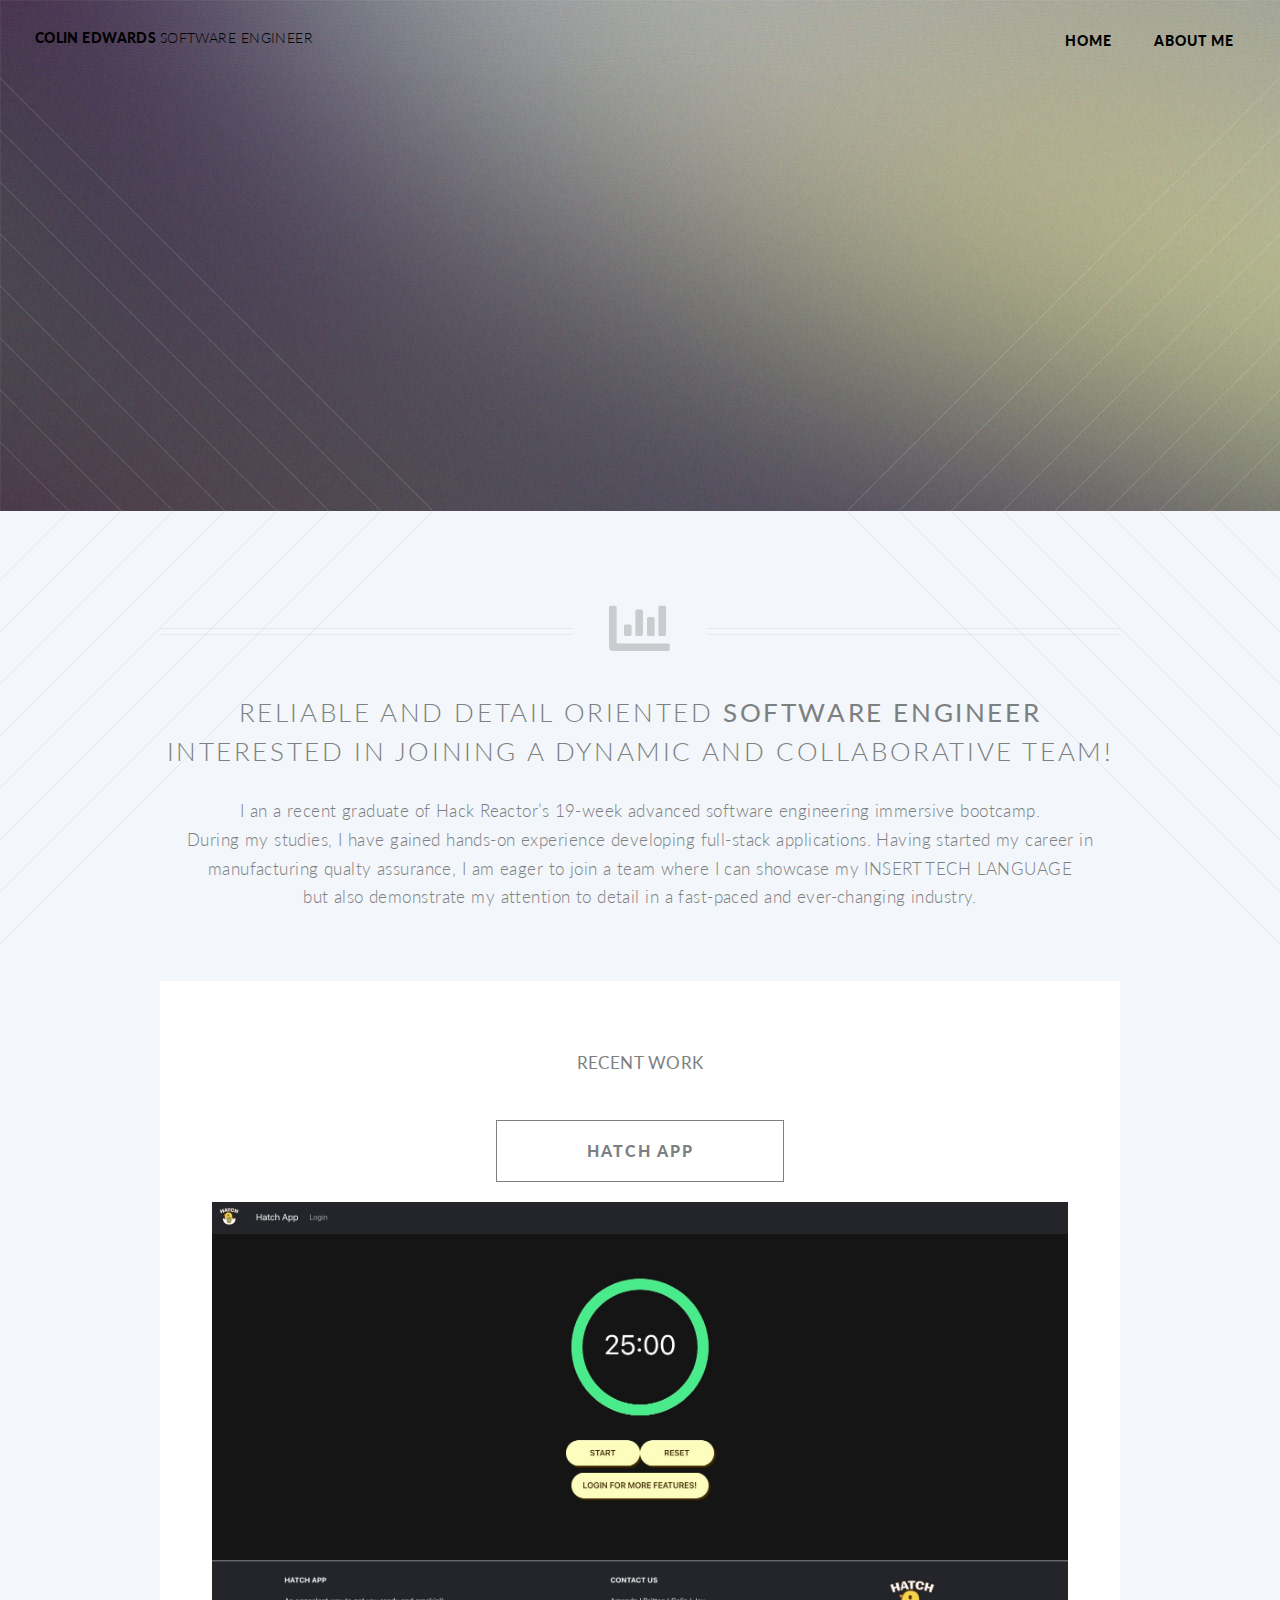
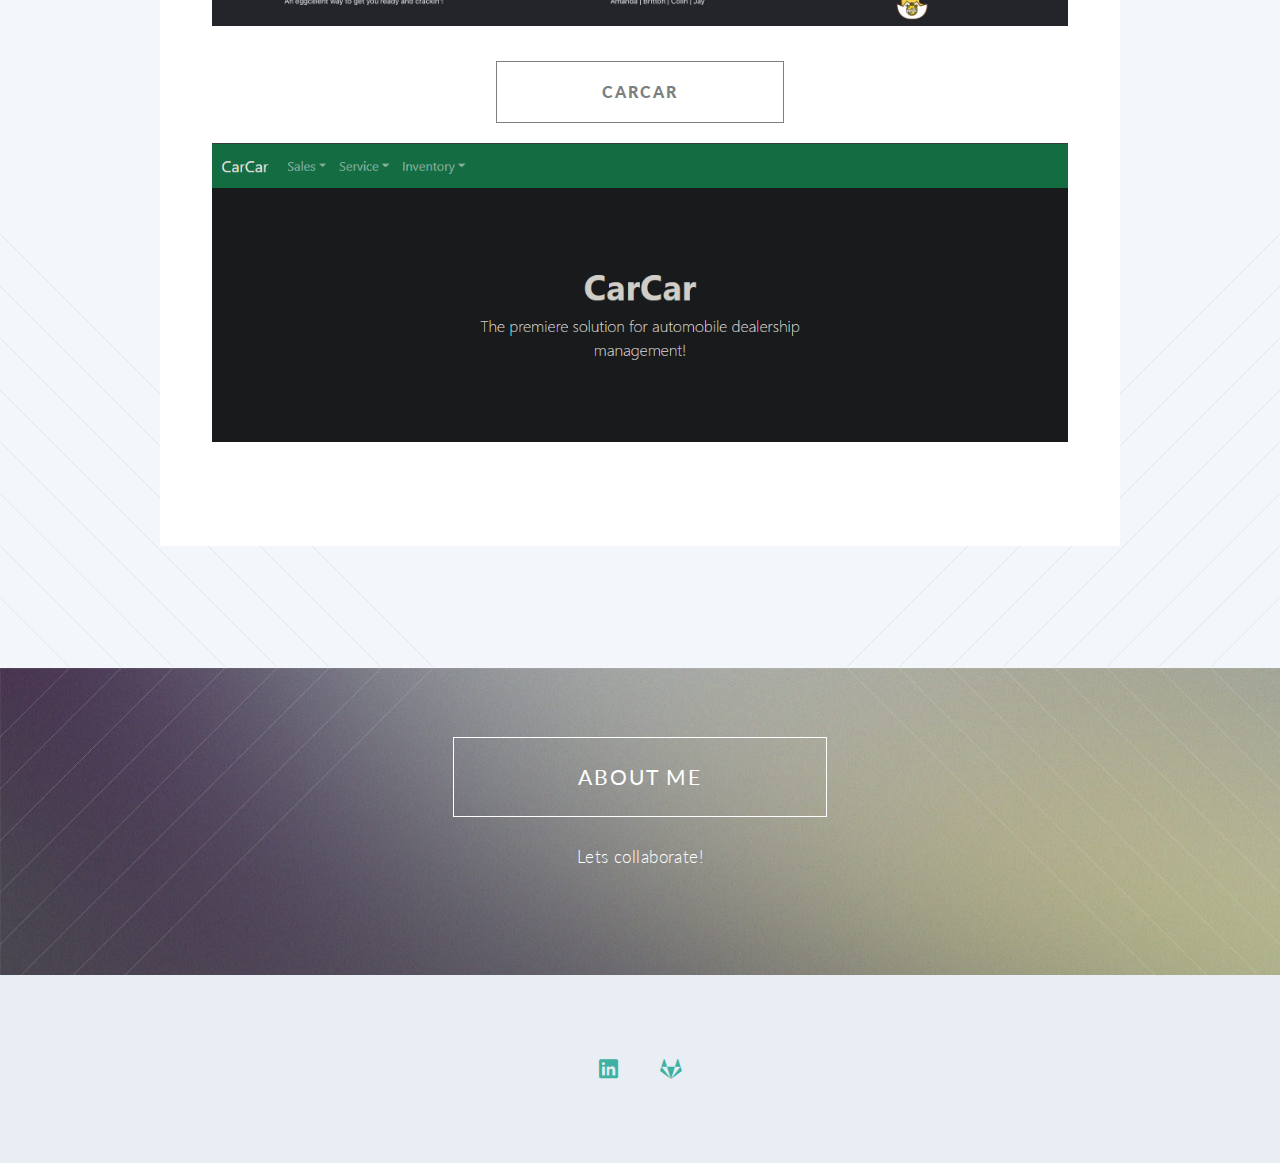
<file: index.html>
<!DOCTYPE HTML>
<html>
	<head>
		<title>Colin Edwards</title>
		<meta charset="utf-8" />
		<meta name="viewport" content="width=device-width, initial-scale=1, user-scalable=no" />
		<link rel="stylesheet" href="assets/css/main.css" />
		<noscript><link rel="stylesheet" href="assets/css/noscript.css" /></noscript>
	</head>
	<body class="index is-preload">
		<div id="page-wrapper">

			<!-- Header -->
				<header id="header" class="alt">
					<h1 id="logo"><a href="index.html">Colin Edwards <span>software engineer</span></a></h1>
					<nav id="nav">
						<ul>
							<li class="current"><a href="index.html">HOME</a></li>
							<li class="current"><a href="colin.html">ABOUT ME</a></li>
							</li>
						</ul>
					</nav>
				</header>
			<!-- Banner -->
				<section id="banner">
					<div class="inner">
						<header>
							<h2><a href="colin.html">Colin Edwards</a></h2>
						</header>
						<p>southern california
						<br />
						<a href="https://www.linkedin.com/in/colin-edwards-/">linkedin.com/colin-edwards-</a>
						<br />
						ColinEdwards8@gmail.com</p>
				
					</div>

				</section>

			<!-- Main -->
				<article id="main">

					<header class="special container">
						<span class="icon solid fa-chart-bar"></span>
						<h2>Reliable and detail oriented <strong>Software Engineer</strong> interested in joining a dynamic and collaborative team!</h2>
						<p>I an a recent graduate of Hack Reactor’s 19-week advanced software engineering immersive bootcamp. 
						<br />
						During my studies, I have gained hands-on experience developing full-stack applications.
						Having started my career in 
						<br />
						manufacturing qualty assurance, I am eager to join a team where I can showcase my INSERT TECH LANGUAGE
						<br />
						but also demonstrate my attention to detail in a fast-paced and ever-changing industry.</p>
					</header>

					<!-- One -->
					
					
					<!-- Three -->
					<section class="wrapper style3 container special">
							
						<header class="major">
							<h1><strong>Recent Work</strong></h1>
							</header>

							<div class="col">
								<div class="col-6 col-12-narrower">
									
									<section>
										<header>
											<h3><a href="hatch-app.html" class="button">Hatch App</a></h3>
										</header>
										<a href="hatch-app.html" class="image featured"><img src="images/landing_page.jpg" alt="" /></a>
									</section>

								</div>
								<div class="col-6 col-12-narrower">
									
									<section>
										<header>
											<h3><a href="car-car.html" class="button">CarCar</a></h3>
										</header>
										<a href="car-car.html" class="image featured"><img src="images/cacar-mainl.PNG" alt="" /></a>
									</section>
									
								</div>
							</div>
							
						</section>

					</article>
					
					<!-- CTA -->
					<section id="cta">
						
						<header>
							<h2><a href="colin.html" class="button"><strong>About Me</strong></a></h2>
							<p>Lets collaborate!</p>
						</header>
				</section>
				
				<!-- Footer -->
				<footer id="footer">
					
					<ul class="icons">
						<li><a href="https://www.linkedin.com/in/colin-edwards-/" class="icon brands circle fa-linkedin"><span class="label">Linkedin</span></a></li>
						<li><a href="https://gitlab.com/Colin.Edwards" class="icon brands circle fa-gitlab"><span class="label">Gitlab</span></a></li>
					</ul>
				</footer>
					
				</div>
			<script src="assets/js/jquery.min.js"></script>
			<script src="assets/js/jquery.dropotron.min.js"></script>
			<script src="assets/js/jquery.scrolly.min.js"></script>
			<script src="assets/js/jquery.scrollex.min.js"></script>
			<script src="assets/js/browser.min.js"></script>
			<script src="assets/js/breakpoints.min.js"></script>
			<script src="assets/js/util.js"></script>
			<script src="assets/js/main.js"></script>
			
		</body>
		</html>
</file>
<file: assets/css/noscript.css>
/*
	Twenty by HTML5 UP
	html5up.net | @ajlkn
	Free for personal and commercial use under the CCA 3.0 license (html5up.net/license)
*/

/* Banner */

	#banner .inner {
		opacity: 1;
	}
</file>
<file: assets/css/main.css>
@import url("fontawesome-all.min.css");
@import url("https://fonts.googleapis.com/css?family=Lato:300,400,900");

/*
	Twenty by HTML5 UP
	html5up.net | @ajlkn
	Free for personal and commercial use under the CCA 3.0 license (html5up.net/license)
*/

html, body, div, span, applet, object,
iframe, h1, h2, h3, h4, h5, h6, p, blockquote,
pre, a, abbr, acronym, address, big, cite,
code, del, dfn, em, img, ins, kbd, q, s, samp,
small, strike, strong, sub, sup, tt, var, b,
u, i, center, dl, dt, dd, ol, ul, li, fieldset,
form, label, legend, table, caption, tbody,
tfoot, thead, tr, th, td, article, aside,
canvas, details, embed, figure, figcaption,
footer, header, hgroup, menu, nav, output, ruby,
section, summary, time, mark, audio, video {
	margin: 0;
	padding: 0;
	border: 0;
	font-size: 100%;
	font: inherit;
	vertical-align: baseline;}

article, aside, details, figcaption, figure,
footer, header, hgroup, menu, nav, section {
	display: block;}

body {
	line-height: 1;
}

ol, ul {
	list-style: none;
}

blockquote, q {
	quotes: none;
}

	blockquote:before, blockquote:after, q:before, q:after {
		content: '';
		content: none;
	}

table {
	border-collapse: collapse;
	border-spacing: 0;
}

body {
	-webkit-text-size-adjust: none;
}

mark {
	background-color: transparent;
	color: inherit;
}

input::-moz-focus-inner {
	border: 0;
	padding: 0;
}

input, select, textarea {
	-moz-appearance: none;
	-webkit-appearance: none;
	-ms-appearance: none;
	appearance: none;
}

/* Basic */

	html {
		box-sizing: border-box;
	}

	*, *:before, *:after {
		box-sizing: inherit;
	}

	body {
		background: #f3f6fa;
	}

		body.is-preload *, body.is-preload *:before, body.is-preload *:after {
			-moz-animation: none !important;
			-webkit-animation: none !important;
			-ms-animation: none !important;
			animation: none !important;
			-moz-transition: none !important;
			-webkit-transition: none !important;
			-ms-transition: none !important;
			transition: none !important;
		}

	body, input, select, textarea {
		color: #7c8081;
		font-family: 'Lato', sans-serif;
		font-size: 15pt;
		font-weight: 300;
		letter-spacing: 0.025em;
		line-height: 1.75em;
	}

	a {
		-moz-transition: color 0.2s ease-in-out, border-color 0.2s ease-in-out, background-color 0.2s ease-in-out;
		-webkit-transition: color 0.2s ease-in-out, border-color 0.2s ease-in-out, background-color 0.2s ease-in-out;
		-ms-transition: color 0.2s ease-in-out, border-color 0.2s ease-in-out, background-color 0.2s ease-in-out;
		transition: color 0.2s ease-in-out, border-color 0.2s ease-in-out, background-color 0.2s ease-in-out;
		color: #3fb1a3;
		text-decoration: none;
		border-bottom: dotted 1px;
	}

		a:hover {
			border-bottom-color: transparent;
		}

	strong, b {
		font-weight: 400;
	}

	p, ul, ol, dl, table, blockquote {
		margin: 0 0 2em 0;
	}

	h1, h2, h3, h4, h5, h6 {
		color: inherit;
		font-weight: 300;
		line-height: 1.75em;
		margin-bottom: 1em;
		text-transform: uppercase;
	}

		h1 a, h2 a, h3 a, h4 a, h5 a, h6 a {
			color: inherit;
			text-decoration: none;
			border: 0;
		}

	h2 {
		font-size: 1.5em;
		letter-spacing: 0.1em;
	}

	h3 {
		font-size: 1.15em;
		letter-spacing: 0.025em;
	}

	sub {
		font-size: 0.8em;
		position: relative;
		top: 0.5em;
	}

	sup {
		font-size: 0.8em;
		position: relative;
		top: -0.5em;
	}

	hr {
		border-top: solid 1px rgba(124, 128, 129, 0.2);
		border: 0;
		margin-bottom: 1.5em;
	}

	blockquote {
		border-left: solid 0.5em rgba(124, 128, 129, 0.2);
		font-style: italic;
		padding: 1em 0 1em 2em;
	}

/* Container */

	.container {
		margin: 0 auto;
		max-width: 100%;
		width: 1400px;
	}

		.container.medium {
			width: 1050px;
		}

		@media screen and (max-width: 1680px) {

			.container {
				width: 1200px;
			}

				.container.medium {
					width: 900px;
				}

		}

		@media screen and (max-width: 1280px) {

			.container {
				width: 960px;
			}

				.container.medium {
					width: 735px;
				}

		}

		@media screen and (max-width: 980px) {

			.container {
				width: 95%;
			}

				.container.medium {
					width: 71.25%;
				}

		}

		@media screen and (max-width: 840px) {

			.container {
				width: 95%;
			}

				.container.medium {
					width: 95%;
				}

		}

		@media screen and (max-width: 736px) {

			.container {
				width: 100%;
			}

				.container.medium {
					width: 100%;
				}

		}

/* Row */

	.row {
		display: flex;
		flex-wrap: wrap;
		box-sizing: border-box;
		align-items: stretch;
	}

		.row > * {
			box-sizing: border-box;
		}

		.row.gtr-uniform > * > :last-child {
			margin-bottom: 0;
		}

		.row.aln-left {
			justify-content: flex-start;
		}

		.row.aln-center {
			justify-content: center;
		}

		.row.aln-right {
			justify-content: flex-end;
		}

		.row.aln-top {
			align-items: flex-start;
		}

		.row.aln-middle {
			align-items: center;
		}

		.row.aln-bottom {
			align-items: flex-end;
		}

		.row > .imp {
			order: -1;
		}

		.row > .col-1 {
			width: 8.33333%;
		}

		.row > .off-1 {
			margin-left: 8.33333%;
		}

		.row > .col-2 {
			width: 16.66667%;
		}

		.row > .off-2 {
			margin-left: 16.66667%;
		}

		.row > .col-3 {
			width: 25%;
		}

		.row > .off-3 {
			margin-left: 25%;
		}

		.row > .col-4 {
			width: 33.33333%;
		}

		.row > .off-4 {
			margin-left: 33.33333%;
		}

		.row > .col-5 {
			width: 41.66667%;
		}

		.row > .off-5 {
			margin-left: 41.66667%;
		}

		.row > .col-6 {
			width: 50%;
		}

		.row > .off-6 {
			margin-left: 50%;
		}

		.row > .col-7 {
			width: 58.33333%;
		}

		.row > .off-7 {
			margin-left: 58.33333%;
		}

		.row > .col-8 {
			width: 66.66667%;
		}

		.row > .off-8 {
			margin-left: 66.66667%;
		}

		.row > .col-9 {
			width: 75%;
		}

		.row > .off-9 {
			margin-left: 75%;
		}

		.row > .col-10 {
			width: 83.33333%;
		}

		.row > .off-10 {
			margin-left: 83.33333%;
		}

		.row > .col-11 {
			width: 91.66667%;
		}

		.row > .off-11 {
			margin-left: 91.66667%;
		}

		.row > .col-12 {
			width: 100%;
		}

		.row > .off-12 {
			margin-left: 100%;
		}

		.row.gtr-0 {
			margin-top: 0px;
			margin-left: 0px;
		}

			.row.gtr-0 > * {
				padding: 0px 0 0 0px;
			}

			.row.gtr-0.gtr-uniform {
				margin-top: 0px;
			}

				.row.gtr-0.gtr-uniform > * {
					padding-top: 0px;
				}

		.row.gtr-25 {
			margin-top: -12.5px;
			margin-left: -12.5px;
		}

			.row.gtr-25 > * {
				padding: 12.5px 0 0 12.5px;
			}

			.row.gtr-25.gtr-uniform {
				margin-top: -12.5px;
			}

				.row.gtr-25.gtr-uniform > * {
					padding-top: 12.5px;
				}

		.row.gtr-50 {
			margin-top: -25px;
			margin-left: -25px;
		}

			.row.gtr-50 > * {
				padding: 25px 0 0 25px;
			}

			.row.gtr-50.gtr-uniform {
				margin-top: -25px;
			}

				.row.gtr-50.gtr-uniform > * {
					padding-top: 25px;
				}

		.row {
			margin-top: -50px;
			margin-left: -50px;
		}

			.row > * {
				padding: 50px 0 0 50px;
			}

			.row.gtr-uniform {
				margin-top: -50px;
			}

				.row.gtr-uniform > * {
					padding-top: 50px;
				}

		.row.gtr-150 {
			margin-top: -75px;
			margin-left: -75px;
		}

			.row.gtr-150 > * {
				padding: 75px 0 0 75px;
			}

			.row.gtr-150.gtr-uniform {
				margin-top: -75px;
			}

				.row.gtr-150.gtr-uniform > * {
					padding-top: 75px;
				}

		.row.gtr-200 {
			margin-top: -100px;
			margin-left: -100px;
		}

			.row.gtr-200 > * {
				padding: 100px 0 0 100px;
			}

			.row.gtr-200.gtr-uniform {
				margin-top: -100px;
			}

				.row.gtr-200.gtr-uniform > * {
					padding-top: 100px;
				}

		@media screen and (max-width: 1680px) {

			.row {
				display: flex;
				flex-wrap: wrap;
				box-sizing: border-box;
				align-items: stretch;
			}

				.row > * {
					box-sizing: border-box;
				}

				.row.gtr-uniform > * > :last-child {
					margin-bottom: 0;
				}

				.row.aln-left {
					justify-content: flex-start;
				}

				.row.aln-center {
					justify-content: center;
				}

				.row.aln-right {
					justify-content: flex-end;
				}

				.row.aln-top {
					align-items: flex-start;
				}

				.row.aln-middle {
					align-items: center;
				}

				.row.aln-bottom {
					align-items: flex-end;
				}

				.row > .imp-wide {
					order: -1;
				}

				.row > .col-1-wide {
					width: 8.33333%;
				}

				.row > .off-1-wide {
					margin-left: 8.33333%;
				}

				.row > .col-2-wide {
					width: 16.66667%;
				}

				.row > .off-2-wide {
					margin-left: 16.66667%;
				}

				.row > .col-3-wide {
					width: 25%;
				}

				.row > .off-3-wide {
					margin-left: 25%;
				}

				.row > .col-4-wide {
					width: 33.33333%;
				}

				.row > .off-4-wide {
					margin-left: 33.33333%;
				}

				.row > .col-5-wide {
					width: 41.66667%;
				}

				.row > .off-5-wide {
					margin-left: 41.66667%;
				}

				.row > .col-6-wide {
					width: 50%;
				}

				.row > .off-6-wide {
					margin-left: 50%;
				}

				.row > .col-7-wide {
					width: 58.33333%;
				}

				.row > .off-7-wide {
					margin-left: 58.33333%;
				}

				.row > .col-8-wide {
					width: 66.66667%;
				}

				.row > .off-8-wide {
					margin-left: 66.66667%;
				}

				.row > .col-9-wide {
					width: 75%;
				}

				.row > .off-9-wide {
					margin-left: 75%;
				}

				.row > .col-10-wide {
					width: 83.33333%;
				}

				.row > .off-10-wide {
					margin-left: 83.33333%;
				}

				.row > .col-11-wide {
					width: 91.66667%;
				}

				.row > .off-11-wide {
					margin-left: 91.66667%;
				}

				.row > .col-12-wide {
					width: 100%;
				}

				.row > .off-12-wide {
					margin-left: 100%;
				}

				.row.gtr-0 {
					margin-top: 0px;
					margin-left: 0px;
				}

					.row.gtr-0 > * {
						padding: 0px 0 0 0px;
					}

					.row.gtr-0.gtr-uniform {
						margin-top: 0px;
					}

						.row.gtr-0.gtr-uniform > * {
							padding-top: 0px;
						}

				.row.gtr-25 {
					margin-top: -10px;
					margin-left: -10px;
				}

					.row.gtr-25 > * {
						padding: 10px 0 0 10px;
					}

					.row.gtr-25.gtr-uniform {
						margin-top: -10px;
					}

						.row.gtr-25.gtr-uniform > * {
							padding-top: 10px;
						}

				.row.gtr-50 {
					margin-top: -20px;
					margin-left: -20px;
				}

					.row.gtr-50 > * {
						padding: 20px 0 0 20px;
					}

					.row.gtr-50.gtr-uniform {
						margin-top: -20px;
					}

						.row.gtr-50.gtr-uniform > * {
							padding-top: 20px;
						}

				.row {
					margin-top: -40px;
					margin-left: -40px;
				}

					.row > * {
						padding: 40px 0 0 40px;
					}

					.row.gtr-uniform {
						margin-top: -40px;
					}

						.row.gtr-uniform > * {
							padding-top: 40px;
						}

				.row.gtr-150 {
					margin-top: -60px;
					margin-left: -60px;
				}

					.row.gtr-150 > * {
						padding: 60px 0 0 60px;
					}

					.row.gtr-150.gtr-uniform {
						margin-top: -60px;
					}

						.row.gtr-150.gtr-uniform > * {
							padding-top: 60px;
						}

				.row.gtr-200 {
					margin-top: -80px;
					margin-left: -80px;
				}

					.row.gtr-200 > * {
						padding: 80px 0 0 80px;
					}

					.row.gtr-200.gtr-uniform {
						margin-top: -80px;
					}

						.row.gtr-200.gtr-uniform > * {
							padding-top: 80px;
						}

		}

		@media screen and (max-width: 1280px) {

			.row {
				display: flex;
				flex-wrap: wrap;
				box-sizing: border-box;
				align-items: stretch;
			}

				.row > * {
					box-sizing: border-box;
				}

				.row.gtr-uniform > * > :last-child {
					margin-bottom: 0;
				}

				.row.aln-left {
					justify-content: flex-start;
				}

				.row.aln-center {
					justify-content: center;
				}

				.row.aln-right {
					justify-content: flex-end;
				}

				.row.aln-top {
					align-items: flex-start;
				}

				.row.aln-middle {
					align-items: center;
				}

				.row.aln-bottom {
					align-items: flex-end;
				}

				.row > .imp-normal {
					order: -1;
				}

				.row > .col-1-normal {
					width: 8.33333%;
				}

				.row > .off-1-normal {
					margin-left: 8.33333%;
				}

				.row > .col-2-normal {
					width: 16.66667%;
				}

				.row > .off-2-normal {
					margin-left: 16.66667%;
				}

				.row > .col-3-normal {
					width: 25%;
				}

				.row > .off-3-normal {
					margin-left: 25%;
				}

				.row > .col-4-normal {
					width: 33.33333%;
				}

				.row > .off-4-normal {
					margin-left: 33.33333%;
				}

				.row > .col-5-normal {
					width: 41.66667%;
				}

				.row > .off-5-normal {
					margin-left: 41.66667%;
				}

				.row > .col-6-normal {
					width: 50%;
				}

				.row > .off-6-normal {
					margin-left: 50%;
				}

				.row > .col-7-normal {
					width: 58.33333%;
				}

				.row > .off-7-normal {
					margin-left: 58.33333%;
				}

				.row > .col-8-normal {
					width: 66.66667%;
				}

				.row > .off-8-normal {
					margin-left: 66.66667%;
				}

				.row > .col-9-normal {
					width: 75%;
				}

				.row > .off-9-normal {
					margin-left: 75%;
				}

				.row > .col-10-normal {
					width: 83.33333%;
				}

				.row > .off-10-normal {
					margin-left: 83.33333%;
				}

				.row > .col-11-normal {
					width: 91.66667%;
				}

				.row > .off-11-normal {
					margin-left: 91.66667%;
				}

				.row > .col-12-normal {
					width: 100%;
				}

				.row > .off-12-normal {
					margin-left: 100%;
				}

				.row.gtr-0 {
					margin-top: 0px;
					margin-left: 0px;
				}

					.row.gtr-0 > * {
						padding: 0px 0 0 0px;
					}

					.row.gtr-0.gtr-uniform {
						margin-top: 0px;
					}

						.row.gtr-0.gtr-uniform > * {
							padding-top: 0px;
						}

				.row.gtr-25 {
					margin-top: -10px;
					margin-left: -10px;
				}

					.row.gtr-25 > * {
						padding: 10px 0 0 10px;
					}

					.row.gtr-25.gtr-uniform {
						margin-top: -10px;
					}

						.row.gtr-25.gtr-uniform > * {
							padding-top: 10px;
						}

				.row.gtr-50 {
					margin-top: -20px;
					margin-left: -20px;
				}

					.row.gtr-50 > * {
						padding: 20px 0 0 20px;
					}

					.row.gtr-50.gtr-uniform {
						margin-top: -20px;
					}

						.row.gtr-50.gtr-uniform > * {
							padding-top: 20px;
						}

				.row {
					margin-top: -40px;
					margin-left: -40px;
				}

					.row > * {
						padding: 40px 0 0 40px;
					}

					.row.gtr-uniform {
						margin-top: -40px;
					}

						.row.gtr-uniform > * {
							padding-top: 40px;
						}

				.row.gtr-150 {
					margin-top: -60px;
					margin-left: -60px;
				}

					.row.gtr-150 > * {
						padding: 60px 0 0 60px;
					}

					.row.gtr-150.gtr-uniform {
						margin-top: -60px;
					}

						.row.gtr-150.gtr-uniform > * {
							padding-top: 60px;
						}

				.row.gtr-200 {
					margin-top: -80px;
					margin-left: -80px;
				}

					.row.gtr-200 > * {
						padding: 80px 0 0 80px;
					}

					.row.gtr-200.gtr-uniform {
						margin-top: -80px;
					}

						.row.gtr-200.gtr-uniform > * {
							padding-top: 80px;
						}

		}

		@media screen and (max-width: 980px) {

			.row {
				display: flex;
				flex-wrap: wrap;
				box-sizing: border-box;
				align-items: stretch;
			}

				.row > * {
					box-sizing: border-box;
				}

				.row.gtr-uniform > * > :last-child {
					margin-bottom: 0;
				}

				.row.aln-left {
					justify-content: flex-start;
				}

				.row.aln-center {
					justify-content: center;
				}

				.row.aln-right {
					justify-content: flex-end;
				}

				.row.aln-top {
					align-items: flex-start;
				}

				.row.aln-middle {
					align-items: center;
				}

				.row.aln-bottom {
					align-items: flex-end;
				}

				.row > .imp-narrow {
					order: -1;
				}

				.row > .col-1-narrow {
					width: 8.33333%;
				}

				.row > .off-1-narrow {
					margin-left: 8.33333%;
				}

				.row > .col-2-narrow {
					width: 16.66667%;
				}

				.row > .off-2-narrow {
					margin-left: 16.66667%;
				}

				.row > .col-3-narrow {
					width: 25%;
				}

				.row > .off-3-narrow {
					margin-left: 25%;
				}

				.row > .col-4-narrow {
					width: 33.33333%;
				}

				.row > .off-4-narrow {
					margin-left: 33.33333%;
				}

				.row > .col-5-narrow {
					width: 41.66667%;
				}

				.row > .off-5-narrow {
					margin-left: 41.66667%;
				}

				.row > .col-6-narrow {
					width: 50%;
				}

				.row > .off-6-narrow {
					margin-left: 50%;
				}

				.row > .col-7-narrow {
					width: 58.33333%;
				}

				.row > .off-7-narrow {
					margin-left: 58.33333%;
				}

				.row > .col-8-narrow {
					width: 66.66667%;
				}

				.row > .off-8-narrow {
					margin-left: 66.66667%;
				}

				.row > .col-9-narrow {
					width: 75%;
				}

				.row > .off-9-narrow {
					margin-left: 75%;
				}

				.row > .col-10-narrow {
					width: 83.33333%;
				}

				.row > .off-10-narrow {
					margin-left: 83.33333%;
				}

				.row > .col-11-narrow {
					width: 91.66667%;
				}

				.row > .off-11-narrow {
					margin-left: 91.66667%;
				}

				.row > .col-12-narrow {
					width: 100%;
				}

				.row > .off-12-narrow {
					margin-left: 100%;
				}

				.row.gtr-0 {
					margin-top: 0px;
					margin-left: 0px;
				}

					.row.gtr-0 > * {
						padding: 0px 0 0 0px;
					}

					.row.gtr-0.gtr-uniform {
						margin-top: 0px;
					}

						.row.gtr-0.gtr-uniform > * {
							padding-top: 0px;
						}

				.row.gtr-25 {
					margin-top: -7.5px;
					margin-left: -7.5px;
				}

					.row.gtr-25 > * {
						padding: 7.5px 0 0 7.5px;
					}

					.row.gtr-25.gtr-uniform {
						margin-top: -7.5px;
					}

						.row.gtr-25.gtr-uniform > * {
							padding-top: 7.5px;
						}

				.row.gtr-50 {
					margin-top: -15px;
					margin-left: -15px;
				}

					.row.gtr-50 > * {
						padding: 15px 0 0 15px;
					}

					.row.gtr-50.gtr-uniform {
						margin-top: -15px;
					}

						.row.gtr-50.gtr-uniform > * {
							padding-top: 15px;
						}

				.row {
					margin-top: -30px;
					margin-left: -30px;
				}

					.row > * {
						padding: 30px 0 0 30px;
					}

					.row.gtr-uniform {
						margin-top: -30px;
					}

						.row.gtr-uniform > * {
							padding-top: 30px;
						}

				.row.gtr-150 {
					margin-top: -45px;
					margin-left: -45px;
				}

					.row.gtr-150 > * {
						padding: 45px 0 0 45px;
					}

					.row.gtr-150.gtr-uniform {
						margin-top: -45px;
					}

						.row.gtr-150.gtr-uniform > * {
							padding-top: 45px;
						}

				.row.gtr-200 {
					margin-top: -60px;
					margin-left: -60px;
				}

					.row.gtr-200 > * {
						padding: 60px 0 0 60px;
					}

					.row.gtr-200.gtr-uniform {
						margin-top: -60px;
					}

						.row.gtr-200.gtr-uniform > * {
							padding-top: 60px;
						}

		}

		@media screen and (max-width: 840px) {

			.row {
				display: flex;
				flex-wrap: wrap;
				box-sizing: border-box;
				align-items: stretch;
			}

				.row > * {
					box-sizing: border-box;
				}

				.row.gtr-uniform > * > :last-child {
					margin-bottom: 0;
				}

				.row.aln-left {
					justify-content: flex-start;
				}

				.row.aln-center {
					justify-content: center;
				}

				.row.aln-right {
					justify-content: flex-end;
				}

				.row.aln-top {
					align-items: flex-start;
				}

				.row.aln-middle {
					align-items: center;
				}

				.row.aln-bottom {
					align-items: flex-end;
				}

				.row > .imp-narrower {
					order: -1;
				}

				.row > .col-1-narrower {
					width: 8.33333%;
				}

				.row > .off-1-narrower {
					margin-left: 8.33333%;
				}

				.row > .col-2-narrower {
					width: 16.66667%;
				}

				.row > .off-2-narrower {
					margin-left: 16.66667%;
				}

				.row > .col-3-narrower {
					width: 25%;
				}

				.row > .off-3-narrower {
					margin-left: 25%;
				}

				.row > .col-4-narrower {
					width: 33.33333%;
				}

				.row > .off-4-narrower {
					margin-left: 33.33333%;
				}

				.row > .col-5-narrower {
					width: 41.66667%;
				}

				.row > .off-5-narrower {
					margin-left: 41.66667%;
				}

				.row > .col-6-narrower {
					width: 50%;
				}

				.row > .off-6-narrower {
					margin-left: 50%;
				}

				.row > .col-7-narrower {
					width: 58.33333%;
				}

				.row > .off-7-narrower {
					margin-left: 58.33333%;
				}

				.row > .col-8-narrower {
					width: 66.66667%;
				}

				.row > .off-8-narrower {
					margin-left: 66.66667%;
				}

				.row > .col-9-narrower {
					width: 75%;
				}

				.row > .off-9-narrower {
					margin-left: 75%;
				}

				.row > .col-10-narrower {
					width: 83.33333%;
				}

				.row > .off-10-narrower {
					margin-left: 83.33333%;
				}

				.row > .col-11-narrower {
					width: 91.66667%;
				}

				.row > .off-11-narrower {
					margin-left: 91.66667%;
				}

				.row > .col-12-narrower {
					width: 100%;
				}

				.row > .off-12-narrower {
					margin-left: 100%;
				}

				.row.gtr-0 {
					margin-top: 0px;
					margin-left: 0px;
				}

					.row.gtr-0 > * {
						padding: 0px 0 0 0px;
					}

					.row.gtr-0.gtr-uniform {
						margin-top: 0px;
					}

						.row.gtr-0.gtr-uniform > * {
							padding-top: 0px;
						}

				.row.gtr-25 {
					margin-top: -7.5px;
					margin-left: -7.5px;
				}

					.row.gtr-25 > * {
						padding: 7.5px 0 0 7.5px;
					}

					.row.gtr-25.gtr-uniform {
						margin-top: -7.5px;
					}

						.row.gtr-25.gtr-uniform > * {
							padding-top: 7.5px;
						}

				.row.gtr-50 {
					margin-top: -15px;
					margin-left: -15px;
				}

					.row.gtr-50 > * {
						padding: 15px 0 0 15px;
					}

					.row.gtr-50.gtr-uniform {
						margin-top: -15px;
					}

						.row.gtr-50.gtr-uniform > * {
							padding-top: 15px;
						}

				.row {
					margin-top: -30px;
					margin-left: -30px;
				}

					.row > * {
						padding: 30px 0 0 30px;
					}

					.row.gtr-uniform {
						margin-top: -30px;
					}

						.row.gtr-uniform > * {
							padding-top: 30px;
						}

				.row.gtr-150 {
					margin-top: -45px;
					margin-left: -45px;
				}

					.row.gtr-150 > * {
						padding: 45px 0 0 45px;
					}

					.row.gtr-150.gtr-uniform {
						margin-top: -45px;
					}

						.row.gtr-150.gtr-uniform > * {
							padding-top: 45px;
						}

				.row.gtr-200 {
					margin-top: -60px;
					margin-left: -60px;
				}

					.row.gtr-200 > * {
						padding: 60px 0 0 60px;
					}

					.row.gtr-200.gtr-uniform {
						margin-top: -60px;
					}

						.row.gtr-200.gtr-uniform > * {
							padding-top: 60px;
						}

		}

		@media screen and (max-width: 736px) {

			.row {
				display: flex;
				flex-wrap: wrap;
				box-sizing: border-box;
				align-items: stretch;
			}

				.row > * {
					box-sizing: border-box;
				}

				.row.gtr-uniform > * > :last-child {
					margin-bottom: 0;
				}

				.row.aln-left {
					justify-content: flex-start;
				}

				.row.aln-center {
					justify-content: center;
				}

				.row.aln-right {
					justify-content: flex-end;
				}

				.row.aln-top {
					align-items: flex-start;
				}

				.row.aln-middle {
					align-items: center;
				}

				.row.aln-bottom {
					align-items: flex-end;
				}

				.row > .imp-mobile {
					order: -1;
				}

				.row > .col-1-mobile {
					width: 8.33333%;
				}

				.row > .off-1-mobile {
					margin-left: 8.33333%;
				}

				.row > .col-2-mobile {
					width: 16.66667%;
				}

				.row > .off-2-mobile {
					margin-left: 16.66667%;
				}

				.row > .col-3-mobile {
					width: 25%;
				}

				.row > .off-3-mobile {
					margin-left: 25%;
				}

				.row > .col-4-mobile {
					width: 33.33333%;
				}

				.row > .off-4-mobile {
					margin-left: 33.33333%;
				}

				.row > .col-5-mobile {
					width: 41.66667%;
				}

				.row > .off-5-mobile {
					margin-left: 41.66667%;
				}

				.row > .col-6-mobile {
					width: 50%;
				}

				.row > .off-6-mobile {
					margin-left: 50%;
				}

				.row > .col-7-mobile {
					width: 58.33333%;
				}

				.row > .off-7-mobile {
					margin-left: 58.33333%;
				}

				.row > .col-8-mobile {
					width: 66.66667%;
				}

				.row > .off-8-mobile {
					margin-left: 66.66667%;
				}

				.row > .col-9-mobile {
					width: 75%;
				}

				.row > .off-9-mobile {
					margin-left: 75%;
				}

				.row > .col-10-mobile {
					width: 83.33333%;
				}

				.row > .off-10-mobile {
					margin-left: 83.33333%;
				}

				.row > .col-11-mobile {
					width: 91.66667%;
				}

				.row > .off-11-mobile {
					margin-left: 91.66667%;
				}

				.row > .col-12-mobile {
					width: 100%;
				}

				.row > .off-12-mobile {
					margin-left: 100%;
				}

				.row.gtr-0 {
					margin-top: 0px;
					margin-left: 0px;
				}

					.row.gtr-0 > * {
						padding: 0px 0 0 0px;
					}

					.row.gtr-0.gtr-uniform {
						margin-top: 0px;
					}

						.row.gtr-0.gtr-uniform > * {
							padding-top: 0px;
						}

				.row.gtr-25 {
					margin-top: -7.5px;
					margin-left: -7.5px;
				}

					.row.gtr-25 > * {
						padding: 7.5px 0 0 7.5px;
					}

					.row.gtr-25.gtr-uniform {
						margin-top: -7.5px;
					}

						.row.gtr-25.gtr-uniform > * {
							padding-top: 7.5px;
						}

				.row.gtr-50 {
					margin-top: -15px;
					margin-left: -15px;
				}

					.row.gtr-50 > * {
						padding: 15px 0 0 15px;
					}

					.row.gtr-50.gtr-uniform {
						margin-top: -15px;
					}

						.row.gtr-50.gtr-uniform > * {
							padding-top: 15px;
						}

				.row {
					margin-top: -30px;
					margin-left: -30px;
				}

					.row > * {
						padding: 30px 0 0 30px;
					}

					.row.gtr-uniform {
						margin-top: -30px;
					}

						.row.gtr-uniform > * {
							padding-top: 30px;
						}

				.row.gtr-150 {
					margin-top: -45px;
					margin-left: -45px;
				}

					.row.gtr-150 > * {
						padding: 45px 0 0 45px;
					}

					.row.gtr-150.gtr-uniform {
						margin-top: -45px;
					}

						.row.gtr-150.gtr-uniform > * {
							padding-top: 45px;
						}

				.row.gtr-200 {
					margin-top: -60px;
					margin-left: -60px;
				}

					.row.gtr-200 > * {
						padding: 60px 0 0 60px;
					}

					.row.gtr-200.gtr-uniform {
						margin-top: -60px;
					}

						.row.gtr-200.gtr-uniform > * {
							padding-top: 60px;
						}

		}

/* Section/Article */

	section.special, article.special {
		text-align: center;
	}

	header.major {
		padding-bottom: 2em;
	}

	header.special {
		margin-bottom: 5em;
		padding-top: 7em;
		position: relative;
		text-align: center;
	}

		header.special:before, header.special:after {
			border-bottom: solid 1.5px;
			border-top: solid 1.5px;
			content: '';
			height: 7px;
			opacity: 0.1;
			position: absolute;
			top: 1.75em;
			width: 43%;
		}

		header.special:before {
			left: 0;
		}

		header.special:after {
			right: 0;
		}

		header.special h2 {
			margin-bottom: 0;
		}

		header.special h2 + p {
			margin-bottom: 0;
			padding-top: 1.5em;
		}

		header.special .icon {
			cursor: default;
			height: 7em;
			left: 0;
			position: absolute;
			text-align: center;
			top: 1em;
			width: 100%;
		}

			header.special .icon:before {
				font-size: 3.5em;
				opacity: 0.35;
			}

	footer > :last-child {
		margin-bottom: 0;
	}

	footer.major {
		padding-top: 3em;
	}

/* Form */

	input[type="text"],
	input[type="password"],
	input[type="email"],
	textarea {
		-moz-transition: background-color 0.2s ease-in-out, border-color 0.2s ease-in-out;
		-webkit-transition: background-color 0.2s ease-in-out, border-color 0.2s ease-in-out;
		-ms-transition: background-color 0.2s ease-in-out, border-color 0.2s ease-in-out;
		transition: background-color 0.2s ease-in-out, border-color 0.2s ease-in-out;
		-moz-appearance: none;
		-webkit-appearance: none;
		-ms-appearance: none;
		appearance: none;
		background: none;
		border: solid 1px rgba(124, 128, 129, 0.2);
		border-radius: 0;
		color: inherit;
		display: block;
		padding: 0.75em;
		text-decoration: none;
		width: 100%;
		outline: 0;
	}

		input[type="text"]:focus,
		input[type="password"]:focus,
		input[type="email"]:focus,
		textarea:focus {
			border-color: #83d3c9;
		}

	input[type="text"],
	input[type="password"],
	input[type="email"] {
		line-height: 1em;
	}

	::-webkit-input-placeholder {
		color: inherit;
		opacity: 0.5;
		position: relative;
		top: 3px;
	}

	:-moz-placeholder {
		color: inherit;
		opacity: 0.5;
	}

	::-moz-placeholder {
		color: inherit;
		opacity: 0.5;
	}

	:-ms-input-placeholder {
		color: inherit;
		opacity: 0.5;
	}

/* Image */

	.image {
		border: 0;
		position: relative;
	}

		.image:before {
			/* background: url("images/overlay.png"); */
			content: '';
			height: 100%;
			left: 0;
			position: absolute;
			top: 0;
			width: 100%;
		}

		.image.fit {
			display: block;
		}

			.image.fit img {
				display: block;
				width: 100%;
			}

		.image.featured {
			display: block;
			margin: 0 0 2em 0;
		}

			.image.featured img {
				display: block;
				width: 100%;
			}

/* Icon */

	.icon {
		text-decoration: none;
		position: relative;
	}

		.icon:before {
			-moz-osx-font-smoothing: grayscale;
			-webkit-font-smoothing: antialiased;
			display: inline-block;
			font-style: normal;
			font-variant: normal;
			text-rendering: auto;
			line-height: 1;
			text-transform: none !important;
			font-family: 'Font Awesome 5 Free';
			font-weight: 400;
		}

		.icon.solid:before {
			font-weight: 900;
		}

		.icon:before {
			line-height: inherit;
		}

		.icon.brands:before {
			font-family: 'Font Awesome 5 Brands';
		}

		.icon.circle {
			-moz-transition: all 0.2s ease-in-out;
			-webkit-transition: all 0.2s ease-in-out;
			-ms-transition: all 0.2s ease-in-out;
			transition: all 0.2s ease-in-out;
			border: 0;
			border-radius: 100%;
			display: inline-block;
			font-size: 1.25em;
			height: 2.25em;
			left: 0;
			line-height: 2.25em;
			text-align: center;
			text-decoration: none;
			top: 0;
			width: 2.25em;
		}

			.icon.circle:hover {
				top: -0.2em;
			}

			.icon.circle.fa-twitter {
				background: #70aecd;
				color: #fff;
			}

				.icon.circle.fa-twitter:hover {
					background: #7fb7d2;
				}

			.icon.circle.fa-facebook-f {
				background: #7490c3;
				color: #fff;
			}

				.icon.circle.fa-facebook-f:hover {
					background: #829bc9;
				}

			.icon.circle.fa-google-plus-g {
				background: #db6b67;
				color: #fff;
			}

				.icon.circle.fa-google-plus-g:hover {
					background: #df7b77;
				}

			.icon.circle.fa-github {
				background: #dcad8b;
				color: #fff;
			}

				.icon.circle.fa-github:hover {
					background: #e1b89b;
				}

			.icon.circle.fa-dribbble {
				background: #da83ae;
				color: #fff;
			}

				.icon.circle.fa-dribbble:hover {
					background: #df93b8;
				}

		.icon.featured {
			cursor: default;
			display: block;
			margin: 0 0 1.5em 0;
			opacity: 0.35;
			text-align: center;
		}

			.icon.featured:before {
				font-size: 5em;
				line-height: 1em;
			}

		.icon > .label {
			display: none;
		}

/* List */

	ol {
		list-style: decimal;
		padding-left: 1.25em;
	}

		ol li {
			padding-left: 0.25em;
		}

	ul {
		list-style: disc;
		padding-left: 1em;
	}

		ul li {
			padding-left: 0.5em;
		}

/* Icons */

	ul.icons {
		list-style: none;
		padding-left: 0;
		cursor: default;
	}

		ul.icons li {
			display: inline-block;
			line-height: 1em;
			padding-left: 0.5em;
		}

			ul.icons li:first-child {
				padding-left: 0;
			}

/* Featured Icons */

	ul.featured-icons {
		cursor: default;
		margin: -0.75em 0 0 0;
		opacity: 0.35;
		overflow: hidden;
		position: relative;
		list-style: none;
		padding-left: 0;
	}

		ul.featured-icons li {
			display: block;
			float: left;
			text-align: center;
			width: 50%;
			padding-left: 0;
			margin-bottom: 1em;
		}

			ul.featured-icons li .icon {
				display: inline-block;
				font-size: 5.5em;
				height: 1em;
				line-height: 1.5em;
				width: 1em;
			}

/* Buttons */

	ul.buttons {
		cursor: default;
		list-style: none;
		padding-left: 0;
	}

		ul.buttons:last-child {
			margin-bottom: 0;
		}

		ul.buttons li {
			display: inline-block;
			padding: 0 0 0 1.5em;
		}

			ul.buttons li:first-child {
				padding: 0;
			}

		ul.buttons.stacked li {
			display: block;
			padding: 1.5em 0 0 0;
		}

			ul.buttons.stacked li:first-child {
				padding: 0;
			}

/* Table */

	table {
		width: 100%;
	}

		table.default {
			width: 100%;
		}

			table.default tbody tr {
				border-bottom: solid 1px rgba(124, 128, 129, 0.2);
			}

			table.default td {
				padding: 0.5em 1em 0.5em 1em;
			}

			table.default th {
				font-weight: 400;
				padding: 0.5em 1em 0.5em 1em;
				text-align: left;
			}

			table.default thead {
				background: #7c8081;
				color: #fff;
			}

/* Button */

	input[type="button"],
	input[type="submit"],
	input[type="reset"],
	button,
	.button {
		-moz-appearance: none;
		-webkit-appearance: none;
		-ms-appearance: none;
		appearance: none;
		-moz-transition: color 0.2s ease-in-out, border-color 0.2s ease-in-out, background-color 0.2s ease-in-out;
		-webkit-transition: color 0.2s ease-in-out, border-color 0.2s ease-in-out, background-color 0.2s ease-in-out;
		-ms-transition: color 0.2s ease-in-out, border-color 0.2s ease-in-out, background-color 0.2s ease-in-out;
		transition: color 0.2s ease-in-out, border-color 0.2s ease-in-out, background-color 0.2s ease-in-out;
		background: none;
		border: solid 1px;
		border-radius: 0;
		color: inherit;
		cursor: pointer;
		display: inline-block;
		font-size: 0.8em;
		font-weight: 900;
		letter-spacing: 2px;
		min-width: 18em;
		padding: 0 0.75em;
		line-height: 3.75em;
		text-align: center;
		text-decoration: none;
		text-transform: uppercase;
	}

		input[type="button"]:hover,
		input[type="submit"]:hover,
		input[type="reset"]:hover,
		button:hover,
		.button:hover {
			background: rgba(188, 202, 206, 0.15);
			border-color: inherit;
		}

		input[type="button"].primary,
		input[type="submit"].primary,
		input[type="reset"].primary,
		button.primary,
		.button.primary {
			background: #83d3c9;
			border-color: #83d3c9;
			color: #fff !important;
		}

			input[type="button"].primary:hover,
			input[type="submit"].primary:hover,
			input[type="reset"].primary:hover,
			button.primary:hover,
			.button.primary:hover {
				background: #96dad1 !important;
				border-color: #96dad1 !important;
			}

		input[type="button"].fit,
		input[type="submit"].fit,
		input[type="reset"].fit,
		button.fit,
		.button.fit {
			width: 100%;
		}

		input[type="button"].small,
		input[type="submit"].small,
		input[type="reset"].small,
		button.small,
		.button.small {
			font-size: 0.7em;
			min-width: 14em;
			padding: 0.5em 0;
		}

/* Wrapper */

	.wrapper {
		margin-bottom: 5em;
		padding: 5em;
	}

		.wrapper.style1 {
			padding: 0;
		}

		.wrapper.style2 {
			background-color: #83d3c9;
			background-image: url("images/light-bl.svg"), url("images/light-br.svg");
			background-position: bottom left, bottom right;
			background-repeat: no-repeat, no-repeat;
			background-size: 25em, 25em;
			color: #fff;
		}

			.wrapper.style2 input[type="button"]:hover,
			.wrapper.style2 input[type="submit"]:hover,
			.wrapper.style2 input[type="reset"]:hover,
			.wrapper.style2 button:hover,
			.wrapper.style2 .button:hover {
				background: rgba(255, 255, 255, 0.15) !important;
			}

			.wrapper.style2 input[type="button"].primary,
			.wrapper.style2 input[type="submit"].primary,
			.wrapper.style2 input[type="reset"].primary,
			.wrapper.style2 button.primary,
			.wrapper.style2 .button.primary {
				background: #fff;
				border-color: #fff;
				color: #83d3c9 !important;
			}

				.wrapper.style2 input[type="button"].primary:hover,
				.wrapper.style2 input[type="submit"].primary:hover,
				.wrapper.style2 input[type="reset"].primary:hover,
				.wrapper.style2 button.primary:hover,
				.wrapper.style2 .button.primary:hover {
					border-color: inherit !important;
					color: #fff !important;
				}

		.wrapper.style3 {
			background: #fff;
			color: inherit;
		}

		.wrapper.style4 {
			background: #fff;
			color: inherit;
			padding: 4em;
		}

/* Header */

	@-moz-keyframes reveal-header {
		0% {
			top: -5em;
		}

		100% {
			top: 0;
		}
	}

	@-webkit-keyframes reveal-header {
		0% {
			top: -5em;
		}

		100% {
			top: 0;
		}
	}

	@-ms-keyframes reveal-header {
		0% {
			top: -5em;
		}

		100% {
			top: 0;
		}
	}

	@keyframes reveal-header {
		0% {
			top: -5em;
		}

		100% {
			top: 0;
		}
	}

	#header {
		background: rgb(0, 0, 0);
		box-shadow: 0 1px 2px 0 rgba(0, 0, 0, 0.075);
		color: inherit;
		cursor: default;
		font-size: 0.8em;
		left: 0;
		padding: 1em 1.5em;
		position: fixed;
		top: 0;
		width: 100%;
		z-index: 10000;
	}

		#header h1 {
			font-weight: 900;
			margin: 0;
			color: black;
		}

			#header h1 span {
				font-weight: 300;
			}

		#header nav {
			letter-spacing: 0.075em;
			position: absolute;
			right: 1.5em;
			text-transform: uppercase;
			top: 0.75em;
		}

			#header nav ul {
				list-style: none;
				padding-left: 0;
			}

				#header nav ul li {
					display: inline-block;
					margin-left: 1.5em;
					padding-left: 0;
					color: black;
				}

					#header nav ul li > ul {
						display: none;
					}

					#header nav ul li a {
						border: solid 1px transparent;
						color: inherit;
						display: inline-block;
						line-height: 1em;
						padding: 0.6em 0.75em;
						text-decoration: none;
					}

					#header nav ul li input[type="button"],
					#header nav ul li input[type="submit"],
					#header nav ul li input[type="reset"],
					#header nav ul li button,
					#header nav ul li .button {
						font-size: 1em;
						min-width: 0;
						width: auto;
					}

					#header nav ul li.submenu > a {
						text-decoration: none;
					}

						#header nav ul li.submenu > a:before {
							-moz-osx-font-smoothing: grayscale;
							-webkit-font-smoothing: antialiased;
							display: inline-block;
							font-style: normal;
							font-variant: normal;
							text-rendering: auto;
							line-height: 1;
							text-transform: none !important;
							font-family: 'Font Awesome 5 Free';
							font-weight: 900;
						}

						#header nav ul li.submenu > a:before {
							content: '\f107';
							margin-right: 0.65em;
						}

					#header nav ul li.active > a, #header nav ul li:hover > a {
						-moz-transition: all 0.2s ease-in-out;
						-webkit-transition: all 0.2s ease-in-out;
						-ms-transition: all 0.2s ease-in-out;
						transition: all 0.2s ease-in-out;
						background: rgba(188, 202, 206, 0.15);
					}

					#header nav ul li.current > a {
						font-weight: 900;
					}

		#header.reveal {
			-moz-animation: reveal-header 0.5s;
			-webkit-animation: reveal-header 0.5s;
			-ms-animation: reveal-header 0.5s;
			animation: reveal-header 0.5s;
		}

		#header.alt {
			-moz-animation: none;
			-webkit-animation: none;
			-ms-animation: none;
			animation: none;
			background: transparent;
			box-shadow: none;
			color: #fff;
			padding: 2em 2.5em;
			position: absolute;
		}

			#header.alt nav {
				right: 2.5em;
				top: 1.75em;
			}

				#header.alt nav ul li.active > a, #header.alt nav ul li:hover > a {
					border: solid 1px;
				}

/* Dropotron */

	.dropotron {
		list-style: none;
		padding-left: 0;
		background: #fff;
		box-shadow: 0 1px 2px 0 rgba(0, 0, 0, 0.075);
		line-height: 2.25em;
		min-width: 13em;
		padding: 1em 0;
		text-transform: uppercase;
		margin-top: calc(-1em + 1px);
	}

		.dropotron.level-0 {
			font-size: 0.7em;
			font-weight: 400;
			margin-top: 1.5em;
		}

			.dropotron.level-0:before {
				border-bottom: solid 0.5em #fff;
				border-left: solid 0.5em transparent;
				border-right: solid 0.5em transparent;
				content: '';
				left: 0.75em;
				position: absolute;
				top: -0.45em;
			}

		.dropotron > li {
			border-top: solid 1px rgba(124, 128, 129, 0.2);
			padding-left: 0;
		}

			.dropotron > li > a {
				-moz-transition: none;
				-webkit-transition: none;
				-ms-transition: none;
				transition: none;
				color: inherit;
				text-decoration: none;
				padding: 0 1em;
				border: 0;
			}

			.dropotron > li:hover > a {
				background: #83d3c9;
				color: #fff;
			}

			.dropotron > li:first-child {
				border-top: 0;
			}

/* Banner */

	@-moz-keyframes reveal-banner {
		0% {
			opacity: 0;
		}

		100% {
			opacity: 1;
		}
	}

	@-webkit-keyframes reveal-banner {
		0% {
			opacity: 0;
		}

		100% {
			opacity: 1;
		}
	}

	@-ms-keyframes reveal-banner {
		0% {
			opacity: 0;
		}

		100% {
			opacity: 1;
		}
	}

	@keyframes reveal-banner {
		0% {
			opacity: 0;
		}

		100% {
			opacity: 1;
		}
	}

	#banner {
		background-attachment: scroll, scroll, scroll, fixed;
		background-color: #645862;
		background-image: url("images/light-bl.svg"), url("images/light-br.svg"), /*url("images/overlay.png"),*/ url("../../images/banner.jpg");
		background-position: bottom left, bottom right, top left, top center;
		background-repeat: no-repeat, no-repeat, repeat, no-repeat;
		background-size: 25em, 25em, auto, cover;
		color: #fff;
		cursor: default;
		padding: 6em 0;
		text-align: center;
	}

		#banner .inner {
			-moz-animation: reveal-banner 1s 0.25s ease-in-out;
			-webkit-animation: reveal-banner 1s 0.25s ease-in-out;
			-ms-animation: reveal-banner 1s 0.25s ease-in-out;
			animation: reveal-banner 1s 0.25s ease-in-out;
			-moz-animation-fill-mode: forwards;
			-webkit-animation-fill-mode: forwards;
			-ms-animation-fill-mode: forwards;
			animation-fill-mode: forwards;
			background: rgba(52, 27, 43, 0.5);
			color: #fff;
			display: inline-block;
			opacity: 0;
			padding: 3em;
			text-align: center;
		}

			#banner .inner header {
				display: inline-block;
				border-bottom: solid 2px;
				border-top: solid 2px;
				margin: 0 0 2em 0;
				padding: 3px 0 3px 0;
			}

				#banner .inner header h2 {
					border-bottom: solid 2px;
					border-top: solid 2px;
					font-size: 2.5em;
					font-weight: 900;
					letter-spacing: 0.2em;
					margin: 0;
					padding-left: 0.05em;
					position: relative;
					text-transform: uppercase;
				}

			#banner .inner p {
				letter-spacing: 0.1em;
				margin: 0;
				text-transform: uppercase;
			}

				#banner .inner p a {
					color: inherit;
					font-weight: 400;
					text-decoration: none;
				}

			#banner .inner footer {
				margin: 2em 0 0 0;
			}

/* Main */

	#main {
		background-image: url("images/dark-tl.svg"), url("images/dark-tr.svg"), url("images/dark-bl.svg"), url("images/dark-br.svg");
		background-position: top left, top right, bottom left, bottom right;
		background-repeat: no-repeat;
		background-size: 25em;
		padding: 7em 0;
	}

		#main > :last-child {
			margin-bottom: 0;
		}

		#main .sidebar section {
			border-top: solid 1px rgba(124, 128, 129, 0.2);
			margin: 3em 0 0 0;
			padding: 3em 0 0 0;
		}

			#main .sidebar section:first-child {
				border-top: 0;
				padding-top: 0;
				margin-top: 0;
			}

	body.index #main {
		padding-top: 5em;
	}

/* CTA */

	#cta {
		background-attachment: scroll, scroll, scroll, fixed;
		background-color: #ffffff;
		background-image: url("images/light-tl.svg"), url("images/light-tr.svg"), /*url("images/overlay.png"),*/ url("../../images/banner.jpg");
		background-position: top left, top right, top left, bottom center;
		background-repeat: no-repeat, no-repeat, repeat, no-repeat;
		background-size: 25em, 25em, auto, cover;
		color: #fff;
		padding: 5em;
		text-align: center;
	}

		#cta header {
			margin-bottom: 2em;
		}

/* Footer */

	#footer {
		background: #E8EEF4;
		color: #7c8081;
		padding: 5em 5em 10em 5em;
		text-align: center;
	}

		#footer .copyright {
			font-size: 0.8em;
			line-height: 1em;
		}

			#footer .copyright a {
				color: inherit;
			}

			#footer .copyright li {
				display: inline-block;
				margin-left: 1em;
				padding-left: 1em;
				border-left: dotted 1px;
			}

				#footer .copyright li:first-child {
					margin: 0;
					padding: 0;
					border: 0;
				}

/* Wide */

	@media screen and (max-width: 1680px) {

		/* Basic */

			body, input, select, textarea {
				font-size: 14pt;
			}

		/* Section/Article */

			header.special {
				padding-top: 5.5em;
				margin-bottom: 4em;
			}

	}

/* Normal */

	@media screen and (max-width: 1280px) {

		/* Basic */

			body, input, select, textarea {
				font-size: 13pt;
				letter-spacing: 0.025em;
				line-height: 1.65em;
			}

			h1, h2, h3, h4, h5, h6 {
				line-height: 1.5em;
			}

		/* Section/Article */

			header.major {
				padding-bottom: 1.5em;
			}

			footer.major {
				padding-top: 2em;
			}

		/* Wrapper */

			.wrapper {
				margin-bottom: 4em;
				padding: 4em 3em;
			}

				.wrapper.style4 {
					padding: 3em;
				}

		/* Header */

			#header nav ul li {
				margin-left: 1em;
			}

		/* Banner */

			#banner {
				background-attachment: scroll;
			}

		/* CTA */

			#cta {
				padding: 4em;
				background-attachment: scroll;
			}

		/* Footer */

			#footer {
				padding: 4em;
			}

	}

/* Narrow */

	@media screen and (max-width: 980px) {

		/* Basic */

			body, input, select, textarea {
				font-size: 13pt;
				letter-spacing: 0.025em;
				line-height: 1.5em;
			}

		/* Section/Article */

			header br {
				display: none;
			}

			header.major {
				padding-bottom: 1em;
			}

			header.special {
				padding-left: 2.5em;
				padding-right: 2.5em;
			}

			footer.major {
				padding-top: 1.5em;
			}

		/* Wrapper */

			.wrapper {
				margin-bottom: 3em;
				padding: 3em 2.5em;
			}

				.wrapper.special br {
					display: none;
				}

				.wrapper.style1 {
					padding: 0 2.5em;
				}

				.wrapper.style2 {
					background-size: 15em;
				}

				.wrapper.style4 {
					padding: 2.5em;
				}

		/* Banner */

			#banner {
				background-size: 15em, 15em, auto, cover;
			}

		/* Main */

			#main {
				background-size: 15em;
			}

		/* CTA */

			#cta {
				background-size: 15em, 15em, auto, cover;
				padding: 3em;
			}

	}

/* Narrower */

	#navPanel, #navButton {
		display: none;
	}

	@media screen and (max-width: 840px) {

		/* Basic */

			html, body {
				overflow-x: hidden;
			}

			header.major {
				padding-bottom: 0.25em;
			}

			header.special {
				margin-bottom: 4em;
				padding-top: 5em;
			}

				header.special:before, header.special:after {
					width: 40%;
				}

				header.special h2 + p {
					padding-top: 1.25em;
				}

		/* Section/Article */

			section {
				margin: 1em 0 1em 0;
			}

				section:first-child {
					margin-top: 0;
				}

		/* Button */

			input[type="button"].small,
			input[type="submit"].small,
			input[type="reset"].small,
			button.small,
			.button.small {
				font-size: 0.8em;
				min-width: 18em;
				padding: 0.75em 0;
			}

		/* Featured Icons */

			ul.featured-icons {
				margin: 0;
			}

				ul.featured-icons li {
					display: inline-block;
					float: none;
					width: auto;
				}

					ul.featured-icons li .icon {
						font-size: 4em;
						width: 1.25em;
					}

		/* Buttons */

			ul.buttons li {
				display: block;
				padding: 1em 0 0 0;
			}

		/* Header */

			#header {
				display: none;
			}

		/* Banner */

			#banner {
				margin: 0;
			}

		/* Wrapper */

			.wrapper.special-alt {
				text-align: center;
			}

			.wrapper.style4 {
				padding-bottom: 3em;
			}

		/* Main */

			#main {
				padding: 5em 0;
			}

				#main .sidebar {
					border-top: solid 1px rgba(14, 66, 79, 0.1);
					padding-top: 3em;
				}

					#main .sidebar section {
						border-top: 0;
						padding-top: 0;
					}

			body.index #main {
				padding-top: 4.5em;
			}

		/* CTA */

			#cta {
				margin: 0;
			}

		/* Footer */

			#footer {
				padding: 4em 1.5em;
			}

		/* Nav */

			#page-wrapper {
				-moz-backface-visibility: hidden;
				-webkit-backface-visibility: hidden;
				-ms-backface-visibility: hidden;
				backface-visibility: hidden;
				-moz-transition: -moz-transform 0.5s ease;
				-webkit-transition: -webkit-transform 0.5s ease;
				-ms-transition: -ms-transform 0.5s ease;
				transition: transform 0.5s ease;
				padding-bottom: 1px;
			}

			#navButton {
				-moz-backface-visibility: hidden;
				-webkit-backface-visibility: hidden;
				-ms-backface-visibility: hidden;
				backface-visibility: hidden;
				-moz-transition: -moz-transform 0.5s ease;
				-webkit-transition: -webkit-transform 0.5s ease;
				-ms-transition: -ms-transform 0.5s ease;
				transition: transform 0.5s ease;
				display: block;
				height: 60px;
				left: 0;
				position: fixed;
				top: 0;
				width: 100%;
				z-index: 10001;
			}

				#navButton .toggle {
					text-decoration: none;
					height: 60px;
					left: 0;
					position: absolute;
					text-align: center;
					top: 0;
					width: 100%;
					border: 0;
					outline: 0;
				}

					#navButton .toggle:before {
						-moz-osx-font-smoothing: grayscale;
						-webkit-font-smoothing: antialiased;
						display: inline-block;
						font-style: normal;
						font-variant: normal;
						text-rendering: auto;
						line-height: 1;
						text-transform: none !important;
						font-family: 'Font Awesome 5 Free';
						font-weight: 900;
					}

					#navButton .toggle:before {
						color: #fff;
						content: '\f0c9';
						font-size: 1em;
						height: 40px;
						left: 10px;
						line-height: 40px;
						opacity: 0.5;
						position: absolute;
						top: 11px;
						width: 60px;
						z-index: 1;
					}

					#navButton .toggle:after {
						background: rgba(163, 169, 170, 0.75);
						border-radius: 2px;
						content: '';
						height: 40px;
						left: 10px;
						position: absolute;
						top: 10px;
						width: 60px;
					}

			#navPanel {
				-moz-backface-visibility: hidden;
				-webkit-backface-visibility: hidden;
				-ms-backface-visibility: hidden;
				backface-visibility: hidden;
				-moz-transform: translateX(-275px);
				-webkit-transform: translateX(-275px);
				-ms-transform: translateX(-275px);
				transform: translateX(-275px);
				-moz-transition: -moz-transform 0.5s ease;
				-webkit-transition: -webkit-transform 0.5s ease;
				-ms-transition: -ms-transform 0.5s ease;
				transition: transform 0.5s ease;
				display: block;
				height: 100%;
				left: 0;
				overflow-y: auto;
				position: fixed;
				top: 0;
				width: 275px;
				z-index: 10002;
				background: #1c2021;
				color: #fff;
				font-size: 0.8em;
				letter-spacing: 0.075em;
				text-transform: uppercase;
				padding: 0.25em 0.75em 1em 0.75em;
			}

				#navPanel .link {
					border: 0;
					border-top: solid 1px rgba(255, 255, 255, 0.05);
					color: inherit;
					display: block;
					height: 3em;
					line-height: 3em;
					opacity: 0.75;
					text-decoration: none;
				}

					#navPanel .link.depth-0 {
						font-weight: 900;
					}

					#navPanel .link:first-child {
						border-top: 0;
					}

				#navPanel .indent-1 {
					display: inline-block;
					width: 1em;
				}

				#navPanel .indent-2 {
					display: inline-block;
					width: 2em;
				}

				#navPanel .indent-3 {
					display: inline-block;
					width: 3em;
				}

				#navPanel .indent-4 {
					display: inline-block;
					width: 4em;
				}

				#navPanel .indent-5 {
					display: inline-block;
					width: 5em;
				}

			body.navPanel-visible #page-wrapper {
				-moz-transform: translateX(275px);
				-webkit-transform: translateX(275px);
				-ms-transform: translateX(275px);
				transform: translateX(275px);
			}

			body.navPanel-visible #navButton {
				-moz-transform: translateX(275px);
				-webkit-transform: translateX(275px);
				-ms-transform: translateX(275px);
				transform: translateX(275px);
			}

			body.navPanel-visible #navPanel {
				-moz-transform: translateX(0);
				-webkit-transform: translateX(0);
				-ms-transform: translateX(0);
				transform: translateX(0);
			}

	}

/* Mobile */

	@media screen and (max-width: 736px) {

		/* Basic */

			body {
				min-width: 320px;
			}

			h2 {
				font-size: 1.25em;
				letter-spacing: 0.1em;
			}

			h3 {
				font-size: 1em;
				letter-spacing: 0.025em;
			}

			p {
				text-align: justify;
			}

		/* Section/Article */

			header {
				text-align: center;
			}

				header.major {
					padding-bottom: 0;
				}

				header.special {
					margin-bottom: 3em;
					padding-left: 1.5em;
					padding-right: 1.5em;
				}

					header.special:before, header.special:after {
						width: 38%;
					}

					header.special .icon {
						font-size: 0.75em;
						top: 1.5em;
					}

				header p {
					text-align: center;
				}

			footer.major {
				padding-top: 0;
			}

		/* Icon */

			.icon.circle {
				font-size: 1em;
			}

		/* Button */

			input[type="button"],
			input[type="submit"],
			input[type="reset"],
			button,
			.button {
				max-width: 20em;
				width: 100%;
			}

				input[type="button"].fit,
				input[type="submit"].fit,
				input[type="reset"].fit,
				button.fit,
				.button.fit {
					width: auto;
				}

		/* Icons */

			ul.icons li {
				padding-left: 0.25em;
			}

		/* Featured Icons */

			ul.featured-icons li .icon {
				width: 1.1em;
			}

		/* Buttons */

			ul.buttons {
				text-align: center;
			}

		/* Wrapper */

			.wrapper {
				margin-bottom: 2.5em;
				padding: 2.25em 1.5em;
			}

				.wrapper.special br {
					display: none;
				}

				.wrapper.style1 {
					padding: 0 1.5em;
				}

				.wrapper.style2 {
					background-size: 10em;
					padding: 2.25em 1.5em;
				}

				.wrapper.style4 {
					background-size: 10em;
					padding: 1.5em 1.5em 3em 1.5em;
				}

		/* Banner */

			#banner {
				background-size: 10em, 10em, auto, cover;
				padding: 6em 0;
			}

				#banner .inner {
					background: none;
					display: block;
					padding: 0 1.5em;
				}

					#banner .inner header h2 {
						font-size: 1.5em;
					}

					#banner .inner p {
						text-align: center;
					}

					#banner .inner br {
						display: none;
					}

		/* Main */

			#main {
				background-size: 10em;
				padding: 3.5em 0 2.5em 0;
			}

			body.index #main {
				padding: 2.5em 0 0 0;
			}

			body.contact #main {
				padding-bottom: 0;
			}

		/* CTA */

			#cta {
				background-size: 10em, 10em, auto, cover;
				padding: 3em 1.5em;
			}

		/* Footer */

			#footer {
				padding: 3em 1.5em;
			}

				#footer .copyright li {
					display: block;
					margin: 1em 0 0 0;
					padding: 0;
					border: 0;
				}

		/* Nav */

			#navButton .toggle:before {
				top: 8px;
				left: 8px;
				width: 50px;
				height: 34px;
				line-height: 34px;
			}

			#navButton .toggle:after {
				top: 8px;
				left: 8px;
				width: 50px;
				height: 34px;
			}

	}
</file>
